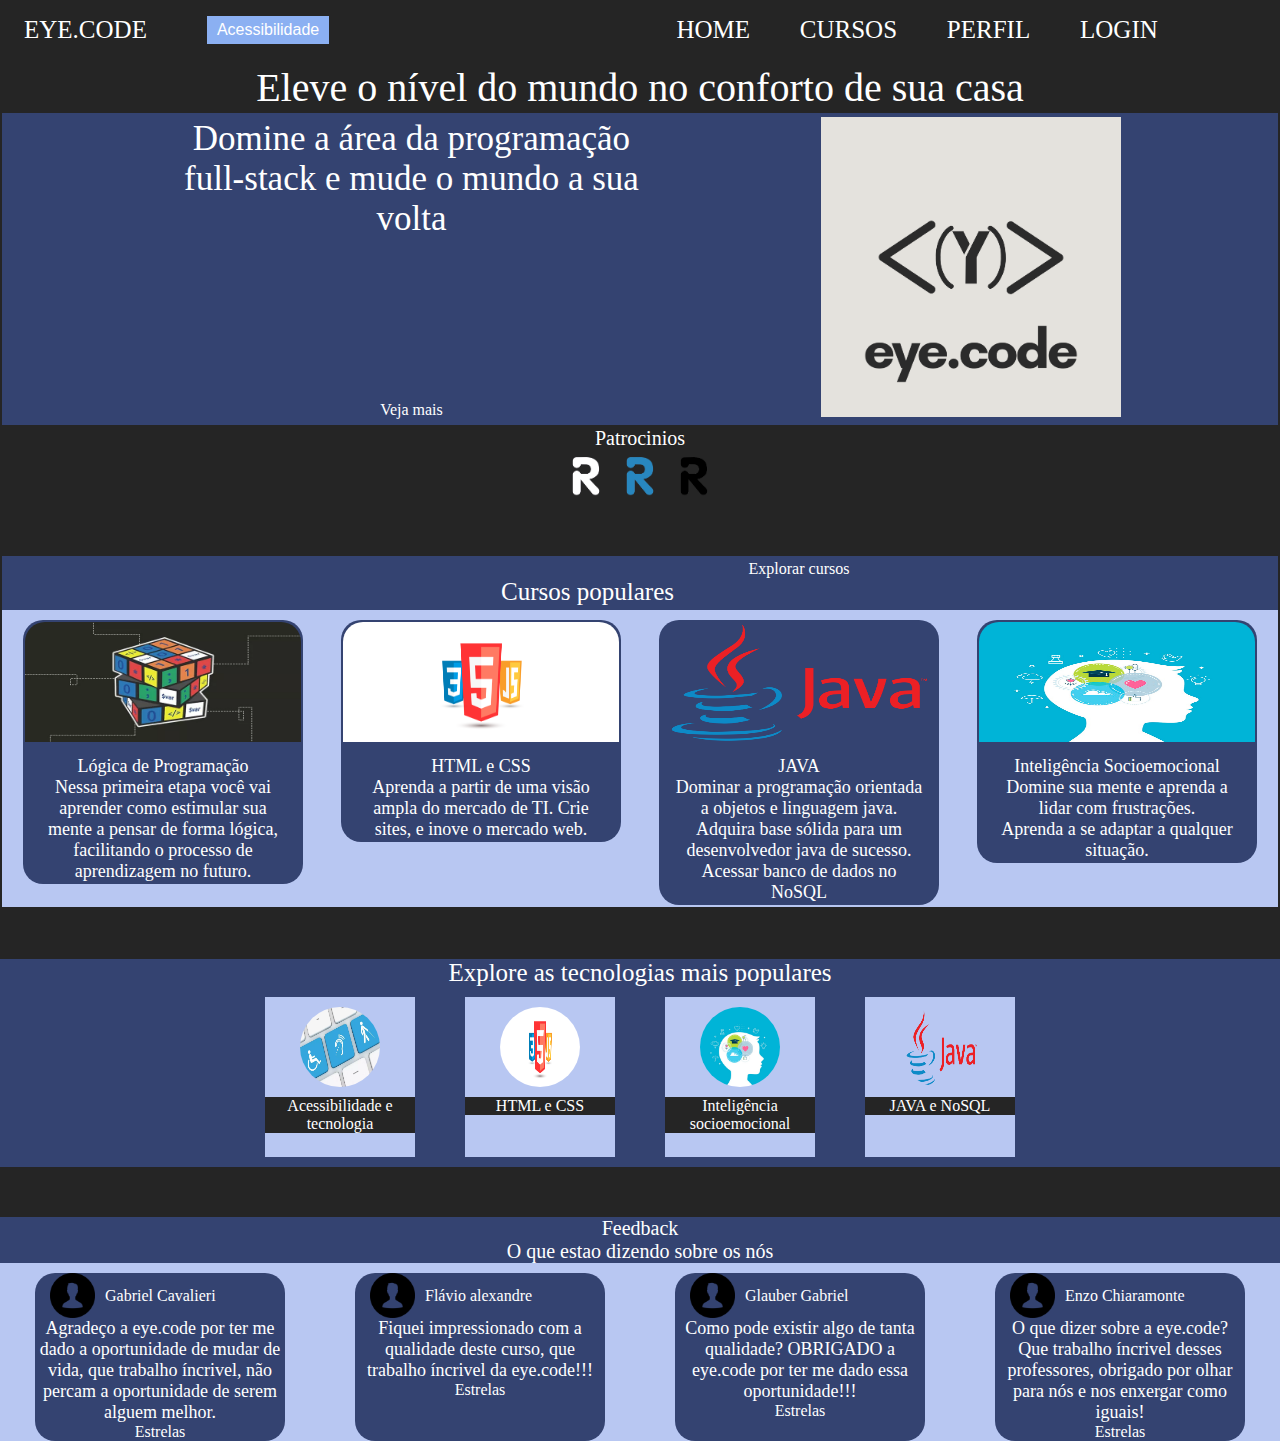
<file: index.html>
<!DOCTYPE html>
<html lang="en">

<head>
    <meta charset="UTF-8">
    <meta name="viewport" content="width=device-width, initial-scale=1.0">
    <title>EYE.CODE</title>
    <link rel="stylesheet" href="css/style.css">
    <link rel="shortcut icon" href="css/logo-com-fundo.ico" type="image/x-icon">
</head>

<body>
    <main class="main " id="conteudo-site">
        <!-- INICIO HEADER NAVBAR -->
        <header class="header">
            <nav class="navbar">
                <a href="#" class="nav-logo">EYE.CODE
                </a>
                <div class="container-acessibilidade ">
                    <button class="botao-acessibilidade">Acessibilidade</button>
                    <ul class="submenu-acessibilidade ">
                        <button class="botao-fechar">Fechar</button>
                        <li><button class="botao-opcao botao-opcao-aumentar">Aumentar Fonte</button></li>
                        <li><button class="botao-opcao botao-opcao-padrao">Fonte Padrão</button></li>
                        <li><button class="botao-opcao botao-opcao-diminuir">Diminuir Fonte</button></li>
                        <li><button class="botao-opcao botao-opcao-claro">Modo Claro</button></li>
                        <li><button class="botao-opcao botao-opcao-escuro">Modo Escuro</button></li>

                    </ul>
                </div>
                <ul class="nav-menu">
                    <li class="nav-itens">
                        <a href="index.html" class="nav-link">HOME</a>
                    </li>
                    <li class="nav-itens">
                        <a href="curso.html" class="nav-link">CURSOS</a>
                    </li>
                    <li class="nav-itens">
                        <a href="perfil.html" class="nav-link">PERFIL</a>
                    </li>
                    <li class="nav-itens">
                        <a href="login.html" class="nav-link">LOGIN</a>
                    </li>

                </ul>
                <div class="hamburguer">
                    <span class="barra"></span>
                    <span class="barra"></span>
                    <span class="barra"></span>
                </div>
            </nav>
        </header>
        <!-- FIM HEADER NAVBAR -->


        <!-- INICIO SECTION COMEÇO -->
        <section class="sectionComeco">
            <div class="divTextoComeco">
                Eleve o nível do mundo
                no conforto de sua casa
            </div>
            <div class="divConteudoComeco ">
                <div class="divChamado">
                    <div class="chamado">
                        Domine a área da programação
                        full-stack e mude o mundo
                        a sua volta
                    </div>

                    <div class="vejaMais ">
                        <a href="curso.html">Veja mais</a>
                    </div>
                </div>
                <div class="imgConteudo">
                    <img src="css/1.png" width="300px" height="300px">
                </div>
            </div>

        </section>
        <div class="divPatrocinio">
            <div>
                <div class="patrocinio">Patrocinios</div>
                <img src="css/recodeLogo.png" width="50px">
                <img src="css/RecodeAzul.png" width="50px">
                <img src="css/RecodePreto.png" width="50px">
            </div>
        </div>
        <!-- FIM SECTION COMEÇO -->

        <!-- INICIO SECTION CURSOS -->
        <section class="sectionCursos">
            <div class="divVejaCursos ">
                <div class="cursosPopulares">
                    <p>Cursos populares</p>
                </div>
                <div class="explorarCursos"><a href="curso.html">
                        <p>Explorar cursos</p>
                    </a></div>
            </div>
            <section class="sectionCard ">
                <a href="detalhecurso.html">
                    <div class="divCartao">
                        <div><img class="divImgCartao" src="css/logica-de-programacao-blog.webp"></div>
                        <div class="divAvaliacao"><img>
                        </div>
                        <div class="divDescCurso">
                            <p>
                                Lógica de Programação<br>
                                Nessa primeira etapa você vai aprender
                                como estimular sua mente a pensar de forma lógica,
                                facilitando o processo de aprendizagem no futuro.


                            </p>
                        </div>
                    </div>
                </a>
                <a href="detalhecurso.html">
                    <div class="divCartao">
                        <div><img class="divImgCartao" src="css/html-css-e-js-definicoes.webp"></div>
                        <div class="divAvaliacao"><img>
                        </div>
                        <div class="divDescCurso">
                            <p> HTML e CSS<br>
                                Aprenda a partir de uma visão ampla do mercado de TI.
                                Crie sites, e inove o mercado web.
                                
                            </p>
                        </div>
                    </div>
                </a>
                <a href="detalhecurso.html">
                    <div class="divCartao">
                        <div><img class="divImgCartao" src="css/Java-logo.png"></div>
                        <div class="divAvaliacao"><img>
                        </div>
                        <div class="divDescCurso">
                            <p> JAVA <br>
                                Dominar a programação orientada a objetos e linguagem java.<br>
                                Adquira base sólida para um desenvolvedor java de sucesso.<br>
                            Acessar banco de dados no NoSQL
                            </p>
                        </div>
                    </div>
                </a>
                <a href="detalhecurso.html">
                    <div class="divCartao">
                        <div><img class="divImgCartao" src="css/competencias.png"></div>
                        <div class="divAvaliacao"><img>
                        </div>
                        <div class="divDescCurso">
                            <p> Inteligência Socioemocional<br>
                               Domine sua mente e aprenda a lidar com frustrações.<br>
                               Aprenda a se adaptar a qualquer situação.
                            </p>
                        </div>
                    </div>
                </a>
            </section>
        </section>
        <!-- FIM SECTION CURSO -->

        <!-- INICIO CATEGORIAS -->
        <div class="exploreCategorias ">Explore as tecnologias mais populares</div>
        <div class="divTecnologias ">
            <div class="carrosel">
                <div class="itemCarrosel ">
                    <div class="tecnologia">
                        <img class="imgTecno" src="css/Acessibilidade-digital-e-a-tecnologia-na-inclusao-de-pessoas-com-deficiencia.webp">
                    </div>
                    <div class="textoTecno ">
                       Acessibilidade e tecnologia
                    </div>
                </div>
                <div class="itemCarrosel ">
                    <div class="tecnologia">
                        <img class="imgTecno" src="css/html-css-e-js-definicoes.webp">
                    </div>
                    <div class="textoTecno ">
                        HTML e CSS
                    </div>
                </div>
                <div class="itemCarrosel ">
                    <div class="tecnologia">
                        <img class="imgTecno" src="css/competencias.png">
                    </div>
                    <div class="textoTecno ">
                        Inteligência socioemocional
                    </div>
                </div>
                <div class="itemCarrosel ">
                    <div class="tecnologia">
                        <img class="imgTecno" src="css/Java-logo.png">
                    </div>
                    <div class="textoTecno ">
                        JAVA e NoSQL
                    </div>
                </div>
            </div>
        </div>
        <!-- FIM CATEGORIAS -->

        <!-- INICIO FEEDBACK -->
        <div class="feedback ">
            Feedback <br>
            O que estao dizendo sobre os nós
        </div>

        <section class="sectionDepoimento ">
            <div class="divDepoimento ">
                <div class="divFotoNome"><img src="css/foto.png" width="45px" height="45px">
                    <p>Gabriel Cavalieri</p>
                </div>
                <div class="divDepTexto">Agradeço a eye.code por ter me dado a oportunidade de mudar de vida, 
                    que trabalho íncrivel, 
                    não percam a oportunidade de serem alguem melhor.
                </div>
                <div class="divClass">Estrelas</div>
            </div>
            <div class="divDepoimento ">
                <div class="divFotoNome"><img src="css/foto.png" width="45px" height="45px"> Flávio alexandre</div>
                <div class="divDepTexto">Fiquei impressionado com a qualidade deste curso, 
                    que trabalho íncrivel da eye.code!!!
                </div>
                <div class="divClass">Estrelas</div>
            </div>
            <div class="divDepoimento ">
                <div class="divFotoNome"><img src="css/foto.png" width="45px" height="45px"> Glauber Gabriel</div>
                <div class="divDepTexto">Como pode existir algo de tanta qualidade? 
                    OBRIGADO  a eye.code por ter me dado essa oportunidade!!!
                </div>
                <div class="divClass">Estrelas</div>
            </div>
            <div class="divDepoimento ">
                <div class="divFotoNome"><img src="css/foto.png" width="45px" height="45px"> Enzo Chiaramonte</div>
                <div class="divDepTexto">O que dizer sobre a eye.code? Que trabalho íncrivel desses professores, 
                    obrigado por olhar para nós e nos enxergar como iguais!
                </div>
                <div class="divClass">Estrelas</div>
            </div>
        </section>
        <!-- FIM FEEDBACK -->

        <!-- INICIO FOOTER -->
        <footer class="footer">

        </footer>
        <!-- FIM FOOTER -->
    </main>
    <script src="scriptIndex.js">
    </script>
    
    <script src="scriptMenu.js">
    </script>
</body>

</html>
</file>
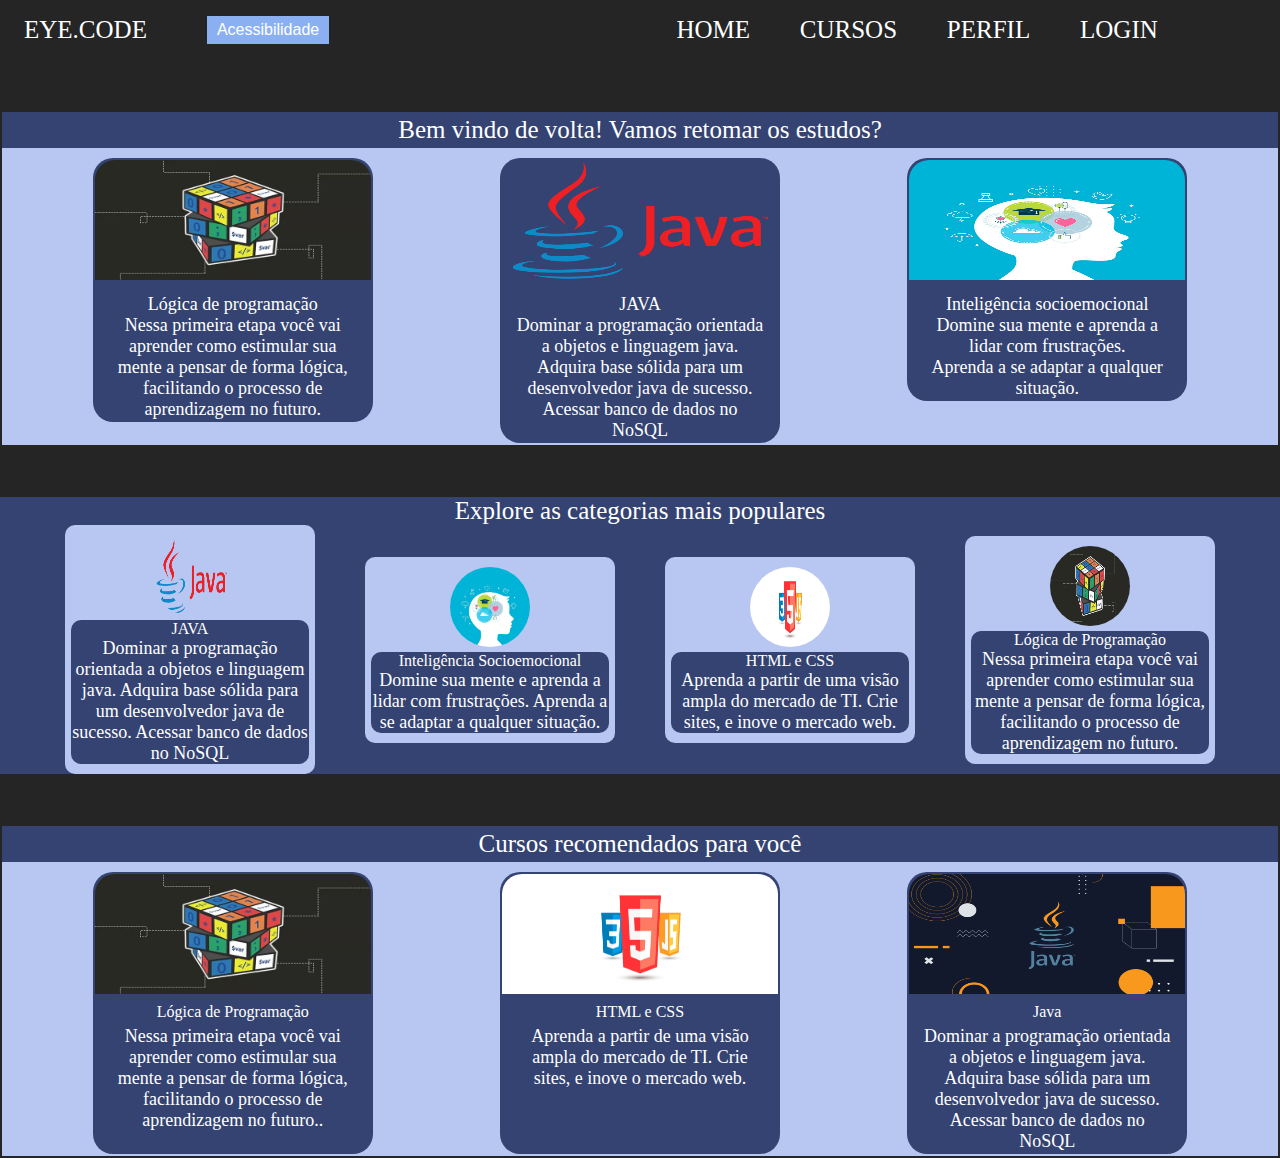
<file: curso.html>
<!DOCTYPE html>
<html lang="en">

<head>
    <meta charset="UTF-8">
    <meta http-equiv="X-UA-Compatible" content="IE=edge">
    <meta name="viewport" content="width=device-width, initial-scale=1.0">
    <link rel="stylesheet" href="css/curso.css">
    <title>EYE.CODE</title>
</head>

<body>
    <main class="main " id="conteudo-site">
        <!-- INICIO HEADER NAVBAR -->
        <header class="header">
            <nav class="navbar">
                <a href="#" class="nav-logo">EYE.CODE
                </a>
                <div class="container-acessibilidade ">
                    <button class="botao-acessibilidade">Acessibilidade</button>
                    <ul class="submenu-acessibilidade ">
                        <button class="botao-fechar">Fechar</button>
                        <li><button class="botao-opcao botao-opcao-aumentar">Aumentar Fonte</button></li>
                        <li><button class="botao-opcao botao-opcao-padrao">Fonte Padrão</button></li>
                        <li><button class="botao-opcao botao-opcao-diminuir">Diminuir Fonte</button></li>
                        <li><button class="botao-opcao botao-opcao-claro">Modo Claro</button></li>
                        <li><button class="botao-opcao botao-opcao-escuro">Modo Escuro</button></li>
                    </ul>
                </div>
                <ul class="nav-menu">
                    <li class="nav-itens">
                        <a href="index.html" class="nav-link">HOME</a>
                    </li>
                    <li class="nav-itens">
                        <a href="curso.html" class="nav-link">CURSOS</a>
                    </li>
                    <li class="nav-itens">
                        <a href="perfil.html" class="nav-link">PERFIL</a>
                    </li>
                    <li class="nav-itens">
                        <a href="login.html" class="nav-link">LOGIN</a>
                    </li>

                </ul>
                <div class="hamburguer">
                    <span class="barra"></span>
                    <span class="barra"></span>
                    <span class="barra"></span>
                </div>
            </nav>
        </header>
        <!-- FIM HEADER NAVBAR -->

        <!-- INICIO SECTION CURSOS -->
        <section class="sectionCursos">
            <div class="divVejaCursos">
                <div class="textoCurso">
                    <p>Bem vindo de volta! Vamos retomar os estudos?</p>
                </div>

            </div>
            <section class="sectionCard">
                <a href="detalhecurso.html">
                    <div class="divCartao">
                        <div><img class="divImgCartao" src="css/logica-de-programacao-blog.webp"></div>
                        <div class="divAvaliacao"><img>
                        </div>
                        <div class="divDescCurso">
                            <p>Lógica de programação<br>
                                Nessa primeira etapa você vai aprender
                                como estimular sua mente a pensar de forma lógica,
                                facilitando o processo de aprendizagem no futuro.
                            </p>
                        </div>
                    </div>
                </a>
                <a href="detalhecurso.html">
                    <div class="divCartao">
                        <div><img class="divImgCartao" src="css/Java-logo.png"></div>
                        <div class="divAvaliacao"><img>
                        </div>
                        <div class="divDescCurso">
                            <p>JAVA <br>
                                Dominar a programação orientada a objetos e linguagem java.<br>
                                Adquira base sólida para um desenvolvedor java de sucesso.<br>
                                Acessar banco de dados no NoSQL</p>
                        </div>
                    </div>

                </a>
                <a href="detalhecurso.html">
                    <div class="divCartao">
                        <div><img class="divImgCartao" src="css/competencias.png"></div>
                        <div class="divAvaliacao"><img>
                        </div>
                        <div class="divDescCurso">
                            <p>Inteligência socioemocional<br>
                                Domine sua mente e aprenda a lidar com frustrações.<br>
                                Aprenda a se adaptar a qualquer situação.</p>
                        </div>
                    </div>
                </a>
            </section>
        </section>
        <!-- FIM SECTION CURSO -->

        <!-- INICIO CATEGORIAS -->
        <div class="exploreCategorias">Explore as categorias mais populares</div>
        <div class="divTecnologias">
            <div class="carrosel">
                <div class="itemCarrosel">
                    <div class="tecnologia">
                        <img class="imgTecno" src="css/Java-logo.png">
                    </div>
                    <div class="textoTecno">
                        JAVA
                    </div>
                    <div class="descTecno">
                        Dominar a programação orientada a objetos e linguagem java.
                        Adquira base sólida para um desenvolvedor java de sucesso.
                        Acessar banco de dados no NoSQL
                    </div>
                </div>
                <div class="itemCarrosel">
                    <div class="tecnologia">
                        <img class="imgTecno" src="css/competencias.png">
                    </div>
                    <div class="textoTecno">
                        Inteligência Socioemocional
                    </div>
                    <div class="descTecno">
                        Domine sua mente e aprenda a lidar com frustrações.
                        Aprenda a se adaptar a qualquer situação.
                    </div>
                </div>
                <div class="itemCarrosel">
                    <div class="tecnologia">
                        <img class="imgTecno" src="css/html-css-e-js-definicoes.webp">
                    </div>
                    <div class="textoTecno">
                        HTML e CSS
                    </div>
                    <div class="descTecno">
                        Aprenda a partir de uma visão ampla do mercado de TI.
                        Crie sites, e inove o mercado web.
                    </div>
                </div>
                <div class="itemCarrosel">
                    <div class="tecnologia">
                        <img class="imgTecno" src="css/logica-de-programacao-blog.webp">
                    </div>
                    <div class="textoTecno">
                        Lógica de Programação
                    </div>
                    <div class="descTecno">
                        Nessa primeira etapa você vai aprender
                        como estimular sua mente a pensar de forma lógica,
                        facilitando o processo de aprendizagem no futuro.
                    </div>
                </div>
            </div>
        </div>
        <!-- FIM CATEGORIAS -->

        <!-- INICIO SECTION CURSOS -->
        <section class="sectionCursos">
            <div class="divVejaCursos">
                <div class="textoCurso">
                    <p>Cursos recomendados para você</p>
                </div>

            </div>
            <section class="sectionCard">
                <div class="divCartao">
                    <div><img class="divImgCartao" src="css/logica-de-programacao-blog.webp"></div>
                    <div class="divAvaliacao"><p>Lógica de Programação</p>
                    </div>
                    <div class="divDescCurso">
                        <p>Nessa primeira etapa você vai aprender
                            como estimular sua mente a pensar de forma lógica,
                            facilitando o processo de aprendizagem no futuro..</p>
                    </div>
                </div>
                <div class="divCartao">
                    <div><img class="divImgCartao" src="css/html-css-e-js-definicoes.webp"></div>
                    <div class="divAvaliacao"><p>HTML e CSS</p>
                    </div>
                    <div class="divDescCurso">
                        <p>Aprenda a partir de uma visão ampla do mercado de TI.
                            Crie sites, e inove o mercado web.</p>
                    </div>
                </div>
                <div class="divCartao">
                    <div><img class="divImgCartao" src="css/JavaImgFundo.png"></div>
                    <div class="divAvaliacao"><p>Java</p>
                    </div>
                    <div class="divDescCurso">
                        <p>Dominar a programação orientada a objetos e linguagem java.<br>
                            Adquira base sólida para um desenvolvedor java de sucesso.<br>
                        Acessar banco de dados no NoSQL</p>
                    </div>
                </div>


            </section>
        </section>
        <!-- FIM SECTION CURSO -->
    </main>
    <script src="scriptCursos.js">
    </script>
    <script src="scriptMenu.js">
    </script>
</body>

</html>
</file>
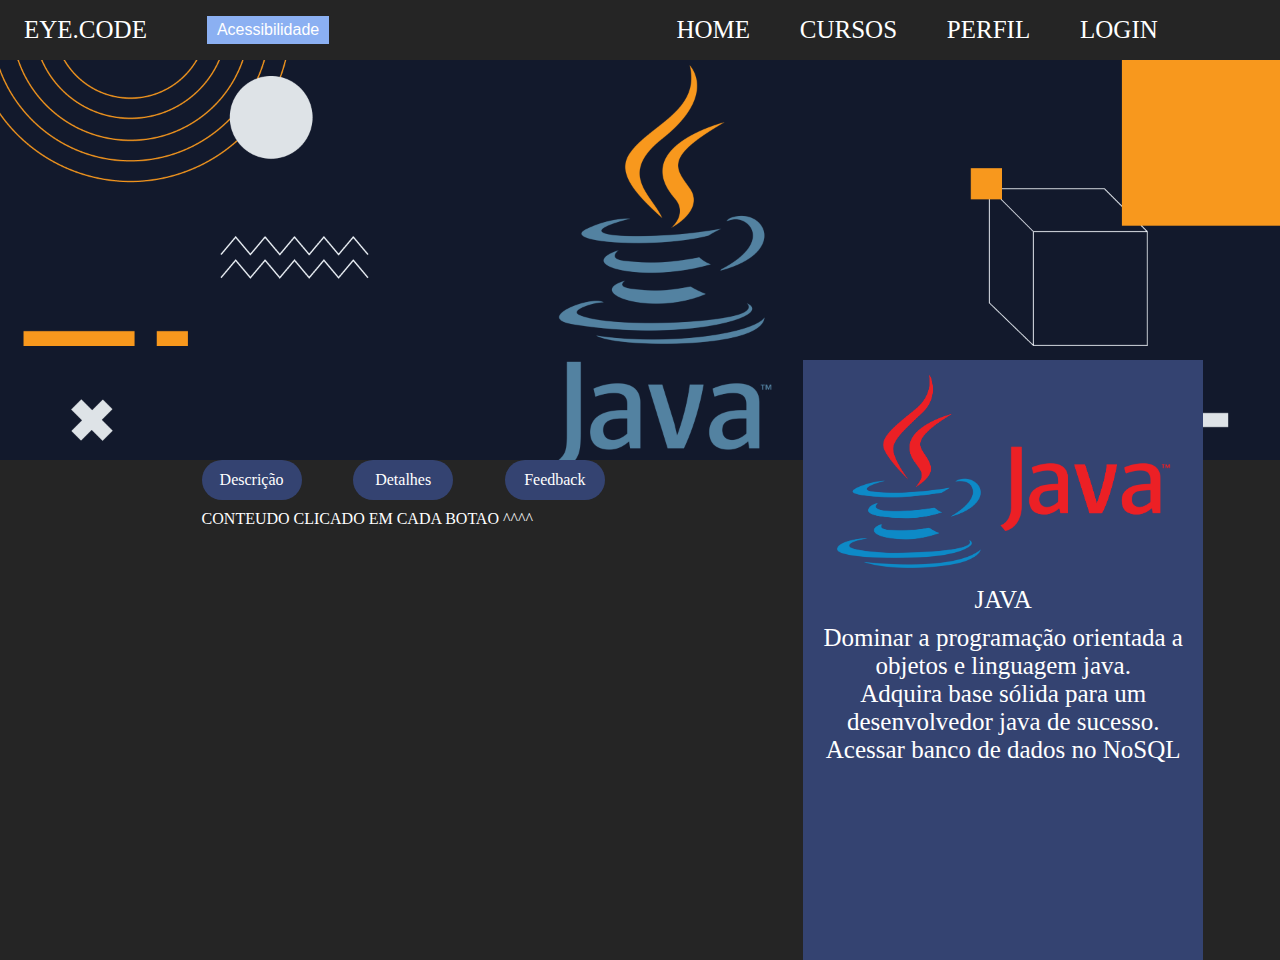
<file: detalhecurso.html>
<!DOCTYPE html>
<html lang="en">
<head>
    <meta charset="UTF-8">
    <meta http-equiv="X-UA-Compatible" content="IE=edge">
    <meta name="viewport" content="width=device-width, initial-scale=1.0">
    <link rel="stylesheet" href="css/detalhecurso.css">
    <title>EYE.CODE</title>
</head>
<body>
    <main class="main " id="conteudo-site">
<!-- INICIO HEADER NAVBAR -->
<header class="header">
    <nav class="navbar">
        <a href="#" class="nav-logo">EYE.CODE
        </a>
        <div class="container-acessibilidade ">
            <button class="botao-acessibilidade">Acessibilidade</button>
            <ul class="submenu-acessibilidade ">
                <button class="botao-fechar">Fechar</button>
                <li><button class="botao-opcao botao-opcao-aumentar">Aumentar Fonte</button></li>
                <li><button class="botao-opcao botao-opcao-padrao">Fonte Padrão</button></li>
                <li><button class="botao-opcao botao-opcao-diminuir">Diminuir Fonte</button></li>
                <li><button class="botao-opcao botao-opcao-claro">Modo Claro</button></li>
                <li><button class="botao-opcao botao-opcao-escuro">Modo Escuro</button></li>
            </ul>
        </div>
        <ul class="nav-menu">
            <li class="nav-itens">
                <a href="index.html" class="nav-link">HOME</a>
            </li>
            <li class="nav-itens">
                <a href="curso.html" class="nav-link">CURSOS</a>
            </li>
            <li class="nav-itens">
                <a href="perfil.html" class="nav-link">PERFIL</a>
            </li>
            <li class="nav-itens">
                <a href="login.html" class="nav-link">LOGIN</a>
            </li>
                                
        </ul>
        <div class="hamburguer">
            <span class="barra"></span>
            <span class="barra"></span>
            <span class="barra"></span>
        </div>
    </nav>
</header>
<!-- FIM HEADER NAVBAR -->

<div class="imgFundo"></div>
<aside class="asideImg">
    <div class="divImgAside">
        <img src="css/Java-logo.png" width="90%" height="200px">
    </div>
    <div class="divAvAside">
        JAVA
    </div>
    <div class="divDescAside">
        <p>Dominar a programação orientada a objetos e linguagem java.<br>
            Adquira base sólida para um desenvolvedor java de sucesso.<br>
            Acessar banco de dados no NoSQL</p>
    </div>
</aside>
<section class="sectionConteudo">
    <section class="sectionBotao">
    <a href="#"><div class="botao"><p>Descrição</p></div></a>
    <a href="#"><div class="botao"><p>Detalhes</p></div></a>
    <a href="#"><div class="botao"><p>Feedback</p></div></a>
</section>
<section class="sectionContBotao">
    <div>
        CONTEUDO CLICADO EM CADA BOTAO ^^^^
    </div>

</section>
</section>

    </main>

    <script src="scriptDetalhesCurso.js">
    </script>
    <script src="scriptMenu.js">
    </script>
</body>
</html>
</file>
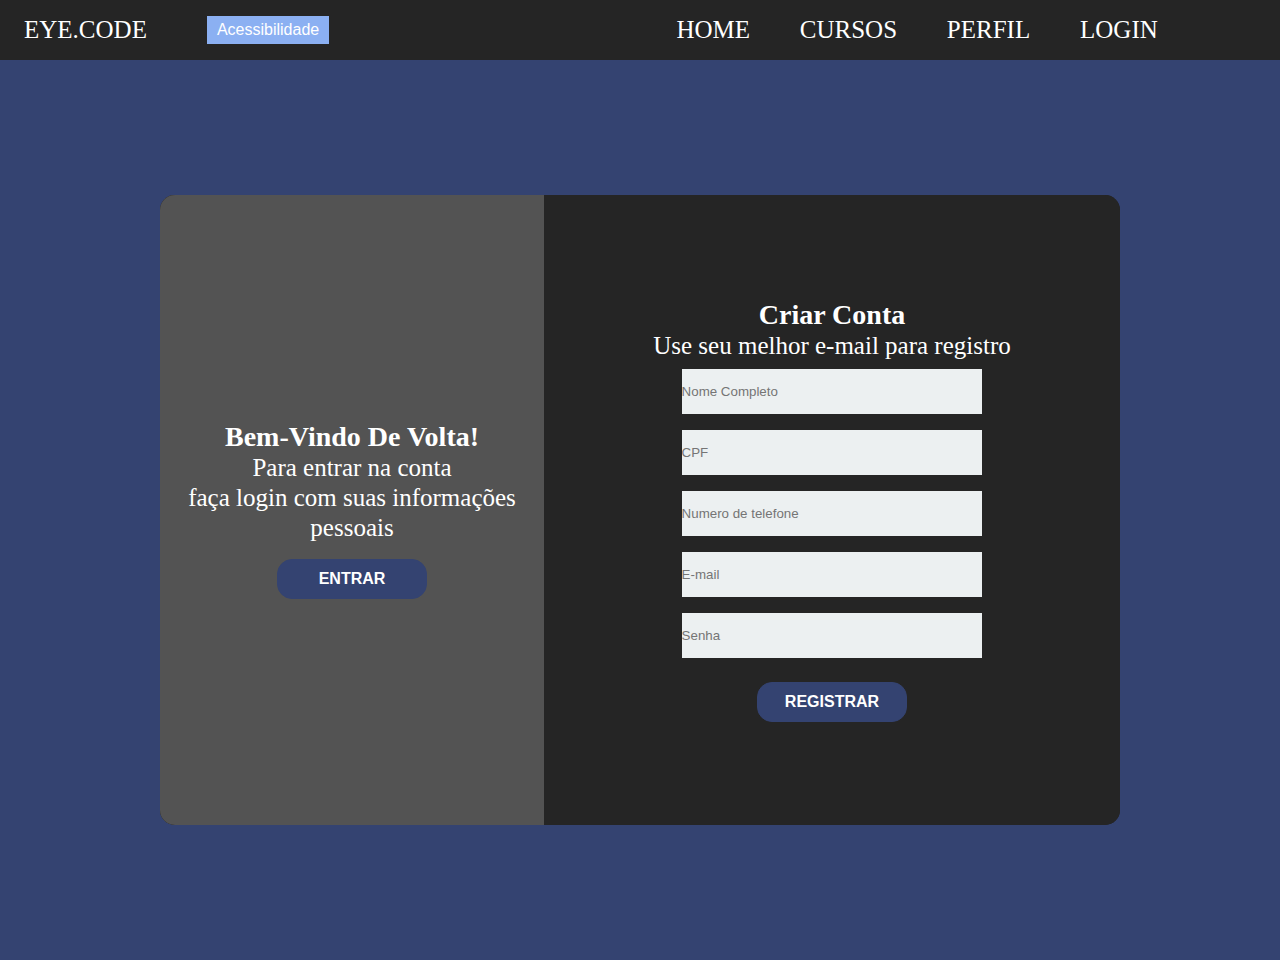
<file: login.html>
<!DOCTYPE html>
<html lang="en">
<head>
    <meta charset="UTF-8">
    <meta http-equiv="X-UA-Compatible" content="IE=edge">
    <meta name="viewport" content="width=device-width, initial-scale=1.0">
    <link rel="stylesheet" href="css/login.css">
    <title>EYE.CODE</title>
</head>
<body>
    <!-- INICIO HEADER NAVBAR -->
    <main class="main " id="conteudo-site">

    
    <header class="header">
        <nav class="navbar">
            <a href="#" class="nav-logo">EYE.CODE
            </a>
            <div class="container-acessibilidade ">
                <button class="botao-acessibilidade">Acessibilidade</button>
                <ul class="submenu-acessibilidade ">
                    <button class="botao-fechar">Fechar</button>
                    <li><button class="botao-opcao botao-opcao-aumentar">Aumentar Fonte</button></li>
                    <li><button class="botao-opcao botao-opcao-diminuir">Diminuir Fonte</button></li>
                    <li><button class="botao-opcao botao-opcao-claro">Modo Claro</button></li>
                    <li><button class="botao-opcao botao-opcao-escuro">Modo Escuro</button></li>
                </ul>
            </div>
            <ul class="nav-menu">
                <li class="nav-itens">
                    <a href="index.html" class="nav-link">HOME</a>
                </li>
                <li class="nav-itens">
                    <a href="curso.html" class="nav-link">CURSOS</a>
                </li>
                <li class="nav-itens">
                    <a href="perfil.html" class="nav-link">PERFIL</a>
                </li>
                <li class="nav-itens">
                    <a href="login.html" class="nav-link">LOGIN</a>
                </li>
                                    
            </ul>
            <div class="hamburguer">
                <span class="barra"></span>
                <span class="barra"></span>
                <span class="barra"></span>
            </div>
        </nav>
    </header>
    <!-- FIM HEADER NAVBAR -->
    <div class="container">
        <div class="content primeiro-conteudo">
            <div class="primeira-coluna">
                <h2 class="titulo titulo-primario">Bem-vindo de volta!</h2>
                <p class="descricao descricao-primaria">Para entrar na conta</p>
                <p class="descricao descricao-primaria">faça login com suas informações pessoais</p>
                <button id="entrar" class="btn btn-primario">entrar</button>
            </div>
            <div class="segunda-coluna">
                <h2 class="titulo titulo-segundo">criar conta</h2>
                
                <p class="descricao descricao-segunda">Use seu melhor e-mail para registro</p>
                <form class="form">
                    <label class="label-input" for="">
                        <i class="far fa-user icon-modify"></i>
                        <input type="text" placeholder="Nome Completo">
                    </label>
                    <label class="label-input" for="">
                        <i class="far fa-user icon-modify"></i>
                        <input type="text" placeholder="CPF">
                    </label>
                    <label class="label-input" for="">
                        <i class="far fa-user icon-modify"></i>
                        <input type="text" placeholder="Numero de telefone">
                    </label>
                    <label class="label-input" for="">
                        <i class="far fa-envelope icon-modify"></i>
                        <input type="email" placeholder="E-mail">
                    </label>
                    <label class="label-input" for="">
                        <i class="fas fa-lock icon-modify"></i>
                        <input type="password" placeholder="Senha">
                    </label>
                    <button class="btn btn-segundo">registrar</button>
                </form>
            </div>
        </div>
        <div class="content segundo-conteudo">
            <div class="primeira-coluna">
                <h2 class="titulo titulo-primario">Olá</h2>
                <p class="descricao descricao-primaria">Caso não possua cadastro</p>
                <p class="descricao descricao-primaria">insira seus dados e registre-se</p>
                <button id="registrar" class="btn btn-primario">registrar</button>
            </div>
            <div class="segunda-coluna">
                <h2 class="titulo titulo-segundo">entrar no desenvolvedor</h2>
                <p class="descricao descricao-segunda">ou use sua conta de e-mail:</p>
                <form class="form">
                    <label class="label-input" for="">
                        <i class="far fa-envelope icon-modify"></i>
                        <input type="email" placeholder="E-mail">
                    </label>
                    <label class="label-input" for="">
                        <i class="fas fa-lock icon-modify"></i>
                        <input type="password" placeholder="Senha">
                    </label>
                    <a class="senha" href="#">esqueceu sua senha?</a>
                    <button class="btn btn-segundo">entrar</button>
                </form>
            </div>
        </div>
    </div>
</main>
  </html>
    <script  src="scriptLogin.js"></script>
    <script src="scriptMenu.js">
    </script>
    
</body>
</html>
</file>
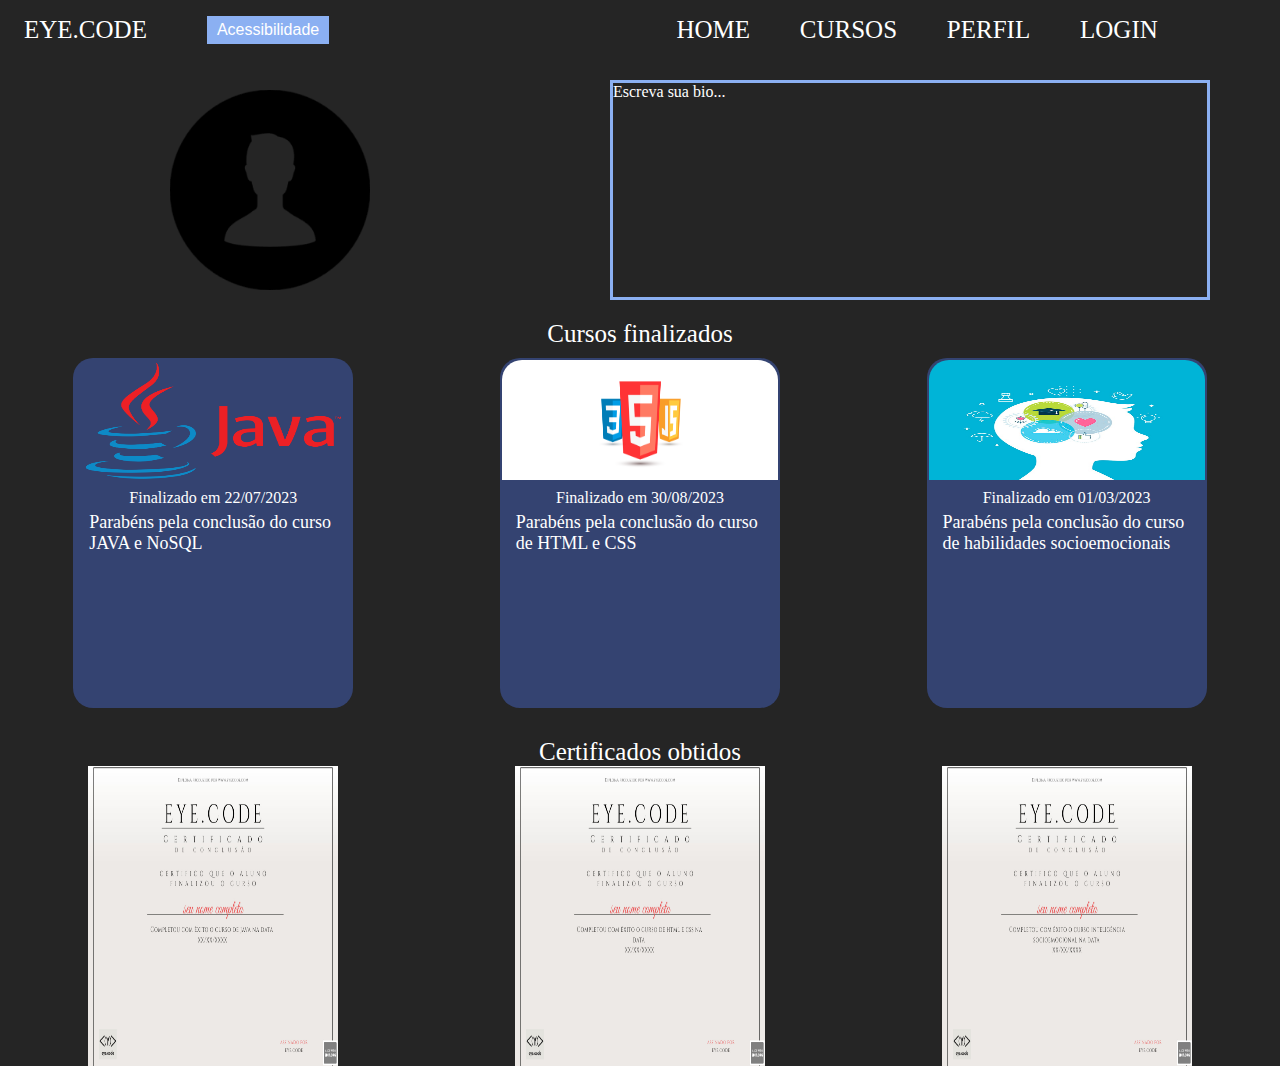
<file: perfil.html>
<!DOCTYPE html>
<html lang="en">
<head>
    <meta charset="UTF-8">
    <meta http-equiv="X-UA-Compatible" content="IE=edge">
    <meta name="viewport" content="width=device-width, initial-scale=1.0">
    <link rel="stylesheet" href="css/perfil.css">
    <title>EYE.CODE</title>
</head>
<body>
    <main class="main " id="conteudo-site">
<!-- INICIO HEADER NAVBAR -->
<header class="header">
    <nav class="navbar">
        <a href="#" class="nav-logo">EYE.CODE
        </a>
        <div class="container-acessibilidade ">
            <button class="botao-acessibilidade">Acessibilidade</button>
            <ul class="submenu-acessibilidade ">
                <button class="botao-fechar">Fechar</button>
                <li><button class="botao-opcao botao-opcao-aumentar">Aumentar Fonte</button></li>
                <li><button class="botao-opcao botao-opcao-padrao">Fonte Padrão</button></li>
                <li><button class="botao-opcao botao-opcao-diminuir">Diminuir Fonte</button></li>
                <li><button class="botao-opcao botao-opcao-claro">Modo Claro</button></li>
                <li><button class="botao-opcao botao-opcao-escuro">Modo Escuro</button></li>
            </ul>
        </div>
        <ul class="nav-menu">
            <li class="nav-itens">
                <a href="index.html" class="nav-link">HOME</a>
            </li>
            <li class="nav-itens">
                <a href="curso.html" class="nav-link">CURSOS</a>
            </li>
            <li class="nav-itens">
                <a href="perfil.html" class="nav-link">PERFIL</a>
            </li>
            <li class="nav-itens">
                <a href="login.html" class="nav-link">LOGIN</a>
            </li>
                                
        </ul>
        <div class="hamburguer">
            <span class="barra"></span>
            <span class="barra"></span>
            <span class="barra"></span>
        </div>
    </nav>
</header>
<!-- FIM HEADER NAVBAR -->

<!-- INICIO SECTION PERFIL -->
<section class="sectionPerfil">
    <section class="sectionImgSobre">
        <div class="imgPerfil"><img src="css/foto.png"></div>
        <div class="sobrePerfil"><p>Escreva sua bio...</p></div>
    </section>

    <section class="sectionBotaoPerfil">
        <a href="#"><div class="divBotao">AAA</div></a>
        <a href="#"><div class="divBotao">BBB</div></a>
        <a href="#"><div class="divBotao">CCC</div></a>
    </section>

    <section class="sectionCursosFinalizados">
        <div class="cursosFinaliazdos"><p>Cursos finalizados</p></div>
        <div class="cursos">
            <div class="divCartao">
                <div><img class="divImgCartao" src="css/Java-logo.png"></div>
                <div class="divAvaliacao"><p>Finalizado em 22/07/2023</p>
                </div>
                <div class="divDescCurso">
                    <p>Parabéns pela conclusão do curso JAVA e NoSQL</p>
                </div>
            </div>
            <div class="divCartao">
                <div><img class="divImgCartao" src="css/html-css-e-js-definicoes.webp"></div>
                <div class="divAvaliacao"><p>Finalizado em 30/08/2023</p>
                </div>
                <div class="divDescCurso">
                    <p>Parabéns pela conclusão do curso de HTML e CSS</p>
                </div>
            </div>
            <div class="divCartao">
                <div><img class="divImgCartao" src="css/competencias.png"></div>
                <div class="divAvaliacao"><p>Finalizado em 01/03/2023</p>
                </div>
                <div class="divDescCurso">
                    <p>Parabéns pela conclusão do curso de habilidades socioemocionais</p>
                </div>
            </div>
        </div>
    </section>

    <section class="sectionCertificados">
        <div class="certificadosTexto"><p>Certificados obtidos</p></div>
        <div class="certificado"><img src="css/CertificadoJava.jpg">
            <img src="css/CertificadoHtmlCSS.jpg">
            <img src="css/CertificadoIntEmo.jpg">
        </div>
        
    </section>
    
</section>
<!-- FIM SECTION PERFIL -->
    </main>

    <script src="scriptPerfil.js">
    </script>
    <script src="scriptMenu.js">
    </script>
</body>
</html>
</file>
<file: css/style.css>
*{
    margin: 0;
    padding: 0;
    box-sizing: border-box;
}

body{
    background-color: #252525;
    color: white;
}

li,a{
    list-style: none;
    text-decoration: none;
    color: white;
}

.navbar{
    display: flex;
   justify-content: space-between;
   align-items: center;
   padding: 16px 24px;

}
.hamburguer{
     display: none;
}
.barra{
    display: block;
    width: 25px;
    height: 3px;
    background-color: black;
    margin:5px auto;
    transition: all 0.3s ease-in-out;
}
.nav-menu{
    display: flex;
    justify-content: space-between;
    align-items: center;
    margin: auto;
}
.nav-itens{
    margin-left:15%;
}

.nav-link,.nav-logo{
 color: rgb(255, 255, 255);
 font-size: 25px;
}
.nav-link:hover,.nav-logo:hover{
    color: #8BB0F2; 
}

.container-acessibilidade {
    position: relative;
    display: inline-block;
    width: auto;
    margin-left: 60px;
}

.botao-acessibilidade {
    background-color: #8BB0F2;
    border: none;
    padding: 5px 10px;
    color: white;
    font-size: 16px;
    cursor: pointer;
}

.submenu-acessibilidade {
    display: none;
    position: fixed;
    top: 0;
    left: 0;
    width: 25%;
    height: 100%;
    background-color: rgba(0, 0, 0, 0.8);
    text-align: center;
    list-style: none;
    margin: 0;
    padding-top: calc(50% - 50px); /* Centralizar verticalmente */
    transition: 0.3s;
    z-index: 999;
}

.container-acessibilidade .submenu-acessibilidade.show {
    display: block;
    padding-top: 30vh; 
}

.botao-opcao {
    background-color: #8BB0F2;
    border: none;
    padding: 10px 20px;
    color: white;
    font-size: 14px;
    cursor: pointer;
    margin: 10px;
}

.botao-fechar {
    position: absolute;
    top: 10px;
    right: 10px;
    background-color: #8BB0F2;
    border: none;
    padding: 5px 10px;
    color: white;
    font-size: 14px;
    cursor: pointer;
}
.submenu-acessibilidade {
    background-color: #252525; 
}
#conteudo-site {
    font-size: 16px; 
}
@media (max-width: 700px){

.nav-menu{
    position: fixed;
    left: -100%;
    top: 0px; 
    flex-direction: column;
    background-color: #252525;
    width: 100%;
    text-align: center;
    transition: 0.3s;
}

.nav-menu.active{
    left: 0;
}
.nav-itens{
    margin: 50px 0;
}
.hamburguer{
    display: block;
    cursor: pointer;
}
.hamburguer.active .barra:nth-child(2){
    opacity: 0;
}
.hamburguer.active .barra:nth-child(1){
    transform: translateY(8px) rotate(45deg);
}
.hamburguer.active .barra:nth-child(3){
    transform: translateY(-8px) rotate(-45deg);
}
}

.sectionComeco{
    
    padding: 2px;
    text-align: center;
}
.divTextoComeco{
    
    padding: 2px;
    font-size: 40px;
}
.divConteudoComeco{
    
    padding: 2px;
    display: flex;
    justify-content: space-evenly;
    background-color: #344371;
}
.divChamado{
    
    padding: 2px;
    display: flex;
    flex-direction: column;
    justify-content: space-between;
    width: 40%;
}
.chamado{
    
    padding: 2px;
    font-size: 35px;
    
}
.vejaMais{
    
    padding: 2px;
}
.imgConteudo{
    
    padding: 2px;
}
.divPatrocinio{
    text-align: center;
   
    
}
.patrocinio{
    font-size: 20px;
}

.sectionCursos{
    padding: 2px;
    text-align: center;
    
}
.divVejaCursos{
   
    padding: 2px;
    display: flex;
    justify-content: center;
    margin-top: 50px;
    background-color: #344371;
}
.cursosPopulares{
    padding: 2px;
    display: flex;
    align-items: flex-end;
    width: 25%;
    justify-content: center;
    font-size: 25px;
}
.explorarCursos{
    
    padding: 2px;
    height: 50px;
}
.sectionCard{
    
    padding: 2px;
    display: flex;
    flex-wrap: wrap;
    justify-content: space-around;
    background-color: #B8C7F2;
    padding-top: 10px;
    
}
.divCartao{
    
    padding: 2px;
    background-color:#344371;
    width: 280px;
    border-radius: 20px;
    
}
.divImgCartao{
    width: 100%;
    height: 120px;
    border-top-left-radius: 20px;
    border-top-right-radius: 20px;
}
.divAvaliacao{
    display: flex;
    justify-content: space-around;
    margin-top: 5px;
}
.divDescCurso{
    font-size: 18px;
    width: 90%;
    margin: auto;
    margin-top: 5px;
}
.exploreCategorias{
    text-align: center;
    font-size: 25px;
    margin-top: 50px;
    background-color: #344371;
}
.divTecnologias{
    padding-top: 10px;
    padding-bottom: 10px;
    background-color: #344371;
}
.carrosel{
    
    display: flex;
    justify-content: center;
    gap: 50px;
    align-items: center;
    flex-wrap: wrap;
}
.itemCarrosel{
   
    width:150px;
    height: 160px;
    background-color: #B8C7F2;


}
.tecnologia{
    
    width: 80px;
    height: 80px;
    border-radius: 100%;
    margin: auto;
    margin-top: 10px;
    
}
.imgTecno{
    width: 100%;
    height: 100%;
    border-radius: 100%;
    margin: auto;
}
.textoTecno{
    margin-top: 10px;
    
    text-align: center;
    background-color: #252525;


}
.feedback{
    text-align: center;
    font-size: 20px;
    margin-top: 50px;
    background-color: #344371;
    

}
.sectionDepoimento{
    display: flex;
    justify-content: space-around;
    flex-wrap: wrap;
    background-color: #B8C7F2;
    padding-top: 10px;
}
.divDepoimento{
    
    width: 250px;
    background-color: #344371;
    border-radius: 20px;

   
}
.divFotoNome{
    
    padding-left: 15px;
    display: flex;
    align-items: center;
    gap: 10px;
    
}
.divDepTexto{
    
    text-align: center;
    font-size: 18px;
}
.divClass{
   
    text-align: center;
}
.modoClaroAzulEscuro{
    background-color: #344371;
    color: #252525; 
}
.modoClaroAzul{
    background-color: #B8C7F2;
    color: #252525;  
}
.modoClaro{
    background-color: white;
    color: #252525;   
}
.modoClaroA{
    color: #252525; 
}
</file>
<file: css/curso.css>
*{
    margin: 0;
    padding: 0;
    box-sizing: border-box;
}

body{
    background-color: #252525;
    color: white;
}

li,a{
    list-style: none;
    text-decoration: none;
    color: white;
}

.navbar{
    display: flex;
   justify-content: space-between;
   align-items: center;
   padding: 16px 24px;

}
.hamburguer{
     display: none;
}
.barra{
    display: block;
    width: 25px;
    height: 3px;
    background-color: black;
    margin:5px auto;
    transition: all 0.3s ease-in-out;
}
.nav-menu{
    display: flex;
    justify-content: space-between;
    align-items: center;
    margin: auto;
}
.nav-itens{
    margin-left:15%;
}

.nav-link,.nav-logo{
 color: rgb(255, 255, 255);
 font-size: 25px;
}
.nav-link:hover,.nav-logo:hover{
    color: #8BB0F2; 
}

.container-acessibilidade {
    position: relative;
    display: inline-block;
    width: auto;
    margin-left: 60px;
}

.botao-acessibilidade {
    background-color: #8BB0F2;
    border: none;
    padding: 5px 10px;
    color: white;
    font-size: 16px;
    cursor: pointer;
}

.submenu-acessibilidade {
    display: none;
    position: fixed;
    top: 0;
    left: 0;
    width: 25%;
    height: 100%;
    background-color: rgba(0, 0, 0, 0.8);
    text-align: center;
    list-style: none;
    margin: 0;
    padding-top: calc(50% - 50px); 
    transition: 0.3s;
    z-index: 999;
}

.container-acessibilidade .submenu-acessibilidade.show {
    display: block;
    padding-top: 30vh;
}

.botao-opcao {
    background-color: #8BB0F2;
    border: none;
    padding: 10px 20px;
    color: white;
    font-size: 14px;
    cursor: pointer;
    margin: 10px;
}

.botao-fechar {
    position: absolute;
    top: 10px;
    right: 10px;
    background-color: #8BB0F2;
    border: none;
    padding: 5px 10px;
    color: white;
    font-size: 14px;
    cursor: pointer;
}
.submenu-acessibilidade {
    background-color: #252525; 
}
#conteudo-site {
    font-size: 16px; 
}
@media (max-width: 700px){

.nav-menu{
    position: fixed;
    left: -100%;
    top: 0px; 
    flex-direction: column;
    background-color: #252525;
    width: 100%;
    text-align: center;
    transition: 0.3s;
}

.nav-menu.active{
    left: 0;
}
.nav-itens{
    margin: 50px 0;
}
.hamburguer{
    display: block;
    cursor: pointer;
}
.hamburguer.active .barra:nth-child(2){
    opacity: 0;
}
.hamburguer.active .barra:nth-child(1){
    transform: translateY(8px) rotate(45deg);
}
.hamburguer.active .barra:nth-child(3){
    transform: translateY(-8px) rotate(-45deg);
}
}

.sectionCursos{
    padding: 2px;
    text-align: center;
}
.divVejaCursos{
    padding: 2px;
    display: flex;
    justify-content: center;
    margin-top: 50px;
    background-color: #344371;
}
.textoCurso{
    padding: 2px;
    font-size: 25px;
}
.explorarCursos{
    padding: 2px;
    height: 50px;
}
.sectionCard{
    padding: 2px;
    display: flex;
    flex-wrap: wrap;
    gap: 10%;
    justify-content: center;
    background-color: #B8C7F2;
    padding-top: 10px;
    
}
.divCartao{
    padding: 2px;
    background-color:#344371;
    width: 280px;
    border-radius: 20px;
    
}
.divImgCartao{
    width: 100%;
    height: 120px;
    border-top-left-radius: 20px;
    border-top-right-radius: 20px;
}
.divAvaliacao{
    display: flex;
    justify-content: space-around;
    margin-top: 5px;
}
.divDescCurso{
    font-size: 18px;
    width: 90%;
    margin: auto;
    margin-top: 5px;
}
.exploreCategorias{
    text-align: center;
    font-size: 25px;
    margin-top: 50px;
    background-color: #344371;
}
.divTecnologias{
    background-color: #344371;
}
.carrosel{
    display: flex;
    justify-content: center;
    gap: 50px;
    align-items: center;
    flex-wrap: wrap;
}
.itemCarrosel{
    width:250px;
    background-color: #B8C7F2;
    border-radius: 10px;
    padding-bottom: 10px;

}
.tecnologia{
    width: 80px;
    height: 80px;
    border-radius: 100%;
    margin: auto;
    margin-top: 10px;
    margin-bottom: 5px;
    
}
.imgTecno{
    width: 100%;
    height: 100%;
    border-radius: 100%;
    margin: auto;
}
.textoTecno{
    margin-top: 10px;
    text-align: center;
    color: white;
    background-color: #344371;
    width: 95%;
    margin:auto;
    border-top-left-radius: 10px;
    border-top-right-radius: 10px;
}
.descTecno{
    text-align: center;
    background-color: #344371;
    font-size: 18px; 
    width: 95%;
    margin:auto;
    border-bottom-left-radius: 10px;
    border-bottom-right-radius: 10px;
}
.modoClaroAzulEscuro{
    background-color: #344371;
    color: #252525; 
}
.modoClaroAzul{
    background-color: #B8C7F2;
    color: #252525;  
}
.modoClaro{
    background-color: white;
    color: #252525;   
}
.modoClaroA{
    color: #252525; 
}
</file>
<file: css/detalhecurso.css>
*{
    margin: 0;
    padding: 0;
    box-sizing: border-box;
}

body{
    background-color: #252525;
    color: white;
}

li,a{
    list-style: none;
    text-decoration: none;
    color: white;
}

.navbar{
    display: flex;
   justify-content: space-between;
   align-items: center;
   padding: 16px 24px;

}
.hamburguer{
     display: none;
}
.barra{
    display: block;
    width: 25px;
    height: 3px;
    background-color: black;
    margin:5px auto;
    transition: all 0.3s ease-in-out;
}
.nav-menu{
    display: flex;
    justify-content: space-between;
    align-items: center;
    margin: auto;
}
.nav-itens{
    margin-left:15%;
}

.nav-link,.nav-logo{
 color: rgb(255, 255, 255);
 font-size: 25px;
}
.nav-link:hover,.nav-logo:hover{
    color: #8BB0F2; 
}

.container-acessibilidade {
    position: relative;
    display: inline-block;
    width: auto;
    margin-left: 60px;
}

.botao-acessibilidade {
    background-color: #8BB0F2;
    border: none;
    padding: 5px 10px;
    color: white;
    font-size: 16px;
    cursor: pointer;
}

.submenu-acessibilidade {
    display: none;
    position: fixed;
    top: 0;
    left: 0;
    width: 25%;
    height: 100%;
    background-color: rgba(0, 0, 0, 0.8);
    text-align: center;
    list-style: none;
    margin: 0;
    padding-top: calc(50% - 50px);
    transition: 0.3s;
    z-index: 999;
}

.container-acessibilidade .submenu-acessibilidade.show {
    display: block;
    padding-top: 30vh;
}

.botao-opcao {
    background-color: #8BB0F2;
    border: none;
    padding: 10px 20px;
    color: white;
    font-size: 14px;
    cursor: pointer;
    margin: 10px;
}

.botao-fechar {
    position: absolute;
    top: 10px;
    right: 10px;
    background-color: #8BB0F2;
    border: none;
    padding: 5px 10px;
    color: white;
    font-size: 14px;
    cursor: pointer;
}
.submenu-acessibilidade {
    background-color: #252525;
}
#conteudo-site {
    font-size: 16px; 
}
@media (max-width: 700px){

.nav-menu{
    position: fixed;
    left: -100%;
    top: 0px; 
    flex-direction: column;
    background-color: #252525;
    width: 100%;
    text-align: center;
    transition: 0.3s;
}

.nav-menu.active{
    left: 0;
}
.nav-itens{
    margin: 50px 0;
}
.hamburguer{
    display: block;
    cursor: pointer;
}
.hamburguer.active .barra:nth-child(2){
    opacity: 0;
}
.hamburguer.active .barra:nth-child(1){
    transform: translateY(8px) rotate(45deg);
}
.hamburguer.active .barra:nth-child(3){
    transform: translateY(-8px) rotate(-45deg);
}
}

.imgFundo{
    background-image: url(JavaImgFundo.png);
    width: 100%;
    height: 400px;
    background-position: center;
    background-repeat: no-repeat;
    background-size: cover;
}
.asideImg{
    position: absolute;
    float: right;
    right: 6%;
    top: 40%;
    height: 600px;
    width: 400px;
    color: white;
    background-color: #344371;
    font-size: 25px;
}
.divImgAside{
    text-align: center;
    margin-top: 10px;
}
.divAvAside{
    text-align: center;
    margin-top: 10px;
}
.divDescAside{
    margin-top: 10px;
    text-align: center;
}
.sectionConteudo{
    width: 63%;
    height: 420px;
}
.sectionBotao{
    display: flex;
    display: flex;
    justify-content: space-between;
    width: 50%;
    margin: auto;
}
.botao{
    width: 100px;
    height: 40px;
    display: flex;
    justify-content: center;
    align-items: center;
    background-color: #344371;
    border-radius: 20px;
}
.sectionContBotao{
    width: 50%;
    height: 360px;
    margin: auto;
    margin-top: 10px;
}
.modoClaroAzulEscuro{
    background-color: #344371;
    color: #252525; 
}
.modoClaroAzul{
    background-color: #B8C7F2;
    color: #252525;  
}
.modoClaro{
    background-color: white;
    color: #252525;   
}
.modoClaroA{
    color: #252525; 
}
</file>
<file: css/login.css>
* {
    margin: 0;
    padding: 0;
    box-sizing: border-box;
}

body {
    background-color: #252525;
    color: white;
}

li,
a {
    list-style: none;
    text-decoration: none;
    color: white;
}

.navbar {
    display: flex;
    justify-content: space-between;
    align-items: center;
    padding: 16px 24px;

}

.hamburguer {
    display: none;
}

.barra {
    display: block;
    width: 25px;
    height: 3px;
    background-color: black;
    margin: 5px auto;
    transition: all 0.3s ease-in-out;
}

.nav-menu {
    display: flex;
    justify-content: space-between;
    align-items: center;
    margin: auto;
}

.nav-itens {
    margin-left: 15%;
}

.nav-link,
.nav-logo {
    color: rgb(255, 255, 255);
    font-size: 25px;
}

.nav-link:hover,
.nav-logo:hover {
    color: #8BB0F2;
}

.container-acessibilidade {
    position: relative;
    display: inline-block;
    width: auto;
    margin-left: 60px;
}

.botao-acessibilidade {
    background-color: #8BB0F2;
    border: none;
    padding: 5px 10px;
    color: white;
    font-size: 16px;
    cursor: pointer;
}

.submenu-acessibilidade {
    display: none;
    position: fixed;
    top: 0;
    left: 0;
    width: 25%;
    height: 100%;
    background-color: rgba(0, 0, 0, 0.8);
    text-align: center;
    list-style: none;
    margin: 0;
    padding-top: calc(50% - 50px);
    transition: 0.3s;
    z-index: 999;
}

.container-acessibilidade .submenu-acessibilidade.show {
    display: block;
    padding-top: 30vh;
}

.botao-opcao {
    background-color: #8BB0F2;
    border: none;
    padding: 10px 20px;
    color: white;
    font-size: 14px;
    cursor: pointer;
    margin: 10px;
}

.botao-fechar {
    position: absolute;
    top: 10px;
    right: 10px;
    background-color: #8BB0F2;
    border: none;
    padding: 5px 10px;
    color: white;
    font-size: 14px;
    cursor: pointer;
}

.submenu-acessibilidade {
    background-color: #252525;
}

#conteudo-site {
    font-size: 16px;
}

@media (max-width: 700px) {

    .nav-menu {
        position: fixed;
        left: -100%;
        top: 0px;
        flex-direction: column;
        background-color: #252525;
        width: 100%;
        text-align: center;
        transition: 0.3s;
    }

    .nav-menu.active {
        left: 0;
    }

    .nav-itens {
        margin: 50px 0;
    }

    .hamburguer {
        display: block;
        cursor: pointer;
    }

    .hamburguer.active .barra:nth-child(2) {
        opacity: 0;
    }

    .hamburguer.active .barra:nth-child(1) {
        transform: translateY(8px) rotate(45deg);
    }

    .hamburguer.active .barra:nth-child(3) {
        transform: translateY(-8px) rotate(-45deg);
    }
}


.container {
    display: flex;
    justify-content: center;
    align-items: center;
    height: 100vh;
    background-color: #344371;
}

.content {
    background-color: #252525;
    border-radius: 15px;
    width: 960px;
    height: 70%;
    justify-content: space-between;
    align-items: center;
    position: relative;
}

.content::before {
    content: "";
    position: absolute;
    background-color: #535353;
    width: 40%;
    height: 100%;
    border-top-left-radius: 15px;
    border-bottom-left-radius: 15px;
    left: 0;
}

.titulo {
    font-size: 28px;
    font-weight: bold;
    text-transform: capitalize;
}

.titulo-primario {
    color: rgb(255, 255, 255);
}

.titulo-segundo {
    color: #ffffff;
}

.descricao {
    font-size: 25px;
    font-weight: 300;
    line-height: 30px;
}

.descricao-primaria {
    color: #fff;
}

.descricao-segunda {
    color: #ffffff;
}

.btn {
    border-radius: 15px;
    text-transform: uppercase;
    color: #fff;
    font-size: 16px;
    padding: 10px;
    cursor: pointer;
    font-weight: bold;
    width: 150px;
    align-self: center;
    border: none;
    margin-top: 1rem;
}

.btn-primario {
    background-color: #344371;
    border: 1px solid #344371;
    transition: background-color .5s;
}

.btn-primario:hover {
    background-color: #fff;
    border: 1px solid #fff;
    color: #252525;
}

.btn-segundo {
    background-color: #344371;
    border: 1px solid #344371;
    transition: background-color .5s;
}

.btn-segundo:hover {
    background-color: #fff;
    border: 1px solid #344371;
    color: #252525;
}

.primeiro-conteudo {
    display: flex;
}

.primeiro-conteudo .segunda-coluna {
    z-index: 11;
}

.primeira-coluna {
    text-align: center;
    width: 40%;
    z-index: 10;
}

.segunda-coluna {
    width: 60%;
    display: flex;
    flex-direction: column;
    align-items: center;
}

.form {
    display: flex;
    flex-direction: column;
    width: 55%;
}

.form input {
    height: 45px;
    width: 100%;
    border: none;
    background-color: #ecf0f1;
}

.label-input {
    background-color: #ecf0f1;
    display: flex;
    align-items: center;
    margin: 8px;
}


.segundo-conteudo {
    position: absolute;
    display: flex;
}

.segundo-conteudo .primeira-coluna {
    order: 2;
    z-index: -1;
}

.segundo-conteudo .segunda-coluna {
    order: 1;
    z-index: -1;
}

.senha {
    color: #fff;
    font-size: 17px;
    margin: 15px 0;
    text-align: center;
}

.senha::first-letter {
    text-transform: capitalize;
}

.sign-in-js .primeiro-conteudo .primeira-coluna {
    z-index: -1;
}

.sign-in-js .segundo-conteudo .segunda-coluna {
    z-index: 11;
}

.sign-in-js .segundo-conteudo .primeira-coluna {
    z-index: 13;
}

.sign-in-js .content::before {
    left: 60%;
    border-top-left-radius: 0;
    border-bottom-left-radius: 0;
    border-top-right-radius: 15px;
    border-bottom-right-radius: 15px;
    animation: slidein 0.3s;
    z-index: 12;
}

.sign-up-js .content::before {
    animation: slideout 0.3s;
    z-index: 12;
}

.sign-up-js .segundo-conteudo .primeira-coluna,
.sign-up-js .segundo-conteudo .segunda-coluna {
    z-index: -1;

}

.sign-up-js .primeiro-conteudo .segunda-coluna {
    z-index: 11;
}

.sign-up-js .primeiro-conteudo .primeira-coluna {
    z-index: 13;
}


.sign-in-js .primeiro-conteudo .segunda-coluna {
    z-index: -1;
    position: relative;
    animation: deslocamentoEsq 0.3s;
}

.sign-up-js .segundo-conteudo .segunda-coluna {
    position: relative;
    z-index: -1;
    animation: deslocamentoDir 0.3s;
}


@keyframes deslocamentoEsq {
    from {
        left: 0;
        opacity: 1;
        z-index: 12;
    }

    25% {
        left: -80px;
        opacity: 0.5;
    }

    50% {
        left: -100px;
        opacity: 0.2;
    }

    to {
        left: -110px;
        opacity: 0;
        z-index: -1;
    }
}

@keyframes deslocamentoDir {
    from {
        left: 0;
        z-index: 12;
    }

    25% {
        left: 80px;
    }

    50% {
        left: 100px;
    }

    to {
        left: 110px;
        z-index: -1;
    }
}

@keyframes slidein {
    from {
        left: 0;
        width: 40%;
    }

    25% {
        left: 5%;
        width: 50%;
    }

    50% {
        left: 25%;
        width: 60%;
    }

    75% {
        left: 45%;
        width: 50%;
    }

    to {
        left: 60%;
        width: 40%;
    }
}

@keyframes slideout {
    from {
        left: 60%;
        width: 40%;
    }

    25% {
        left: 45%;
        width: 50%;
    }

    50% {
        left: 25%;
        width: 60%;
    }

    75% {
        left: 5%;
        width: 50%;
    }

    to {
        left: 0;
        width: 40%;
    }
}


@media screen and (max-width: 1040px) {
    .content {
        margin-top: 900px;
        width: 100%;
        height: 100%;
    }

    .content::before {
        width: 100%;
        height: 40%;
        top: 0;
        border-radius: 0;
    }

    .primeiro-conteudo,
    .segundo-conteudo {
        flex-direction: column;
        justify-content: space-around;
    }

    .primeira-coluna,
    .segunda-coluna {
        width: 100%;
    }

    .sign-in-js .content::before {
        top: 60%;
        left: 0;
        border-radius: 0;
    }

    .form {
        width: 90%;
    }


    @keyframes deslocamentoEsq {
        from {
            top: 0;
            opacity: 1;
            z-index: 12;
        }

        25% {
            top: -80px;
            opacity: 0.5;
        }

        50% {
            top: -100px;
            opacity: 0.2;
        }

        to {
            top: -110px;
            opacity: 0;
            z-index: -1;
        }
    }

    @keyframes deslocamentoDir {
        from {
            top: 0;
            z-index: 12;
        }

        25% {
            top: 80px;
        }

        50% {
            top: 100px;
        }

        to {
            top: 110px;
            z-index: -1;
        }
    }

    @keyframes slidein {
        from {
            top: 0;
            height: 40%;
        }

        25% {
            top: 5%;
            height: 50%;
        }

        50% {
            top: 25%;
            height: 60%;
        }

        75% {
            top: 45%;
            height: 50%;
        }

        to {
            top: 60%;
            height: 40%;
        }
    }

    @keyframes slideout {
        from {
            top: 60%;
            height: 40%;
        }

        25% {
            top: 45%;
            height: 50%;
        }

        50% {
            top: 25%;
            height: 60%;
        }

        75% {
            top: 5%;
            height: 50%;
        }

        to {
            top: 0;
            height: 40%;
        }
    }
}

@media screen and (max-width: 740px) {
    .form {
        width: 50%;
    }
}

@media screen and (max-width: 425px) {
    .form {
        width: 100%;
    }
}

.modoClaroAzulEscuro{
    background-color: #344371;
    color: #252525; 
}
.modoClaroAzul{
    background-color: #B8C7F2;
    color: #252525;  
}
.modoClaro{
    background-color: white;
    color: #252525;   
}
.modoClaroA{
    color: #252525; 
}
</file>
<file: css/perfil.css>
*{
    margin: 0;
    padding: 0;
    box-sizing: border-box;
}

body{
    background-color: #252525;
    color: white;
}

li,a{
    list-style: none;
    text-decoration: none;
    color: white;
}

.navbar{
    display: flex;
   justify-content: space-between;
   align-items: center;
   padding: 16px 24px;

}
.hamburguer{
     display: none;
}
.barra{
    display: block;
    width: 25px;
    height: 3px;
    background-color: black;
    margin:5px auto;
    transition: all 0.3s ease-in-out;
}
.nav-menu{
    display: flex;
    justify-content: space-between;
    align-items: center;
    margin: auto;
}
.nav-itens{
    margin-left:15%;
}

.nav-link,.nav-logo{
 color: rgb(255, 255, 255);
 font-size: 25px;
}
.nav-link:hover,.nav-logo:hover{
    color: #8BB0F2; 
}

.container-acessibilidade {
    position: relative;
    display: inline-block;
    width: auto;
    margin-left: 60px;
}

.botao-acessibilidade {
    background-color: #8BB0F2;
    border: none;
    padding: 5px 10px;
    color: white;
    font-size: 16px;
    cursor: pointer;
}

.submenu-acessibilidade {
    display: none;
    position: fixed;
    top: 0;
    left: 0;
    width: 25%;
    height: 100%;
    background-color: rgba(0, 0, 0, 0.8);
    text-align: center;
    list-style: none;
    margin: 0;
    padding-top: calc(50% - 50px);
    transition: 0.3s;
    z-index: 999;
}

.container-acessibilidade .submenu-acessibilidade.show {
    display: block;
    padding-top: 30vh;
}

.botao-opcao {
    background-color: #8BB0F2;
    border: none;
    padding: 10px 20px;
    color: white;
    font-size: 14px;
    cursor: pointer;
    margin: 10px;
}

.botao-fechar {
    position: absolute;
    top: 10px;
    right: 10px;
    background-color: #8BB0F2;
    border: none;
    padding: 5px 10px;
    color: white;
    font-size: 14px;
    cursor: pointer;
}
.submenu-acessibilidade {
    background-color: #252525; 
}
#conteudo-site {
    font-size: 16px; 
}
@media (max-width: 700px){

.nav-menu{
    position: fixed;
    left: -100%;
    top: 0px; 
    flex-direction: column;
    background-color: #252525;
    width: 100%;
    text-align: center;
    transition: 0.3s;
}

.nav-menu.active{
    left: 0;
}
.nav-itens{
    margin: 50px 0;
}
.hamburguer{
    display: block;
    cursor: pointer;
}
.hamburguer.active .barra:nth-child(2){
    opacity: 0;
}
.hamburguer.active .barra:nth-child(1){
    transform: translateY(8px) rotate(45deg);
}
.hamburguer.active .barra:nth-child(3){
    transform: translateY(-8px) rotate(-45deg);
}
}

.sectionPerfil{
}
.sectionImgSobre{
    display: flex;
    height: 260px;
    align-items: center;
    justify-content: center;
    gap: 80px;
    flex-wrap: wrap;
}

.imgPerfil{
    width: 400px;
    height: 220px;
    display: flex;
    justify-content: center;
    align-items: center;
    margin-right: 60px;
}
.imgPerfil img{
    width: 200px;
    height: 200px;
}
.sobrePerfil{
    width: 600px; 
    height: 220px;
   border: 3px solid #8BB0F2;
    
}
.sectionBotaoPerfil{
display: flex;
justify-content: space-around;
width: 60%;
display: none;
}
.divBotao{
    width: 100px;
    height: 30px;
    display: flex;
    justify-content: center;
    align-items: center;
}
.cursosFinaliazdos {
    text-align: center;
    font-size: 25px;
}

.cursos {
    display: flex;
    justify-content: space-around;
    flex-wrap: wrap;
    padding-top: 10px;
    padding-bottom: 10px;
}

.divCartao {
    padding: 2px;
    background-color: #344371;
    width: 280px;
    height: 350px;
    border-radius: 20px;
}

.divImgCartao {
    width: 100%;
    height: 120px;
    border-top-left-radius: 20px;
    border-top-right-radius: 20px;
}

.divAvaliacao {
    display: flex;
    justify-content: space-around;
    margin-top: 5px;
}

.divDescCurso {
    font-size: 18px;
    width: 90%;
    margin: auto;
    margin-top: 5px;
}

.sectionCertificados {

}

.certificadosTexto {

    font-size: 25px;
    text-align: center;
    margin-top: 20px;
}

.certificado {
    display: flex;
    justify-content: space-around;
    flex-wrap: wrap;
}
.certificado img{
    width: 250px;
    height: 300px;
}
.modoClaroAzulEscuro{
    background-color: #344371;
    color: #252525; 
}
.modoClaroAzul{
    background-color: #B8C7F2;
    color: #252525;  
}
.modoClaro{
    background-color: white;
    color: #252525;   
}
.modoClaroA{
    color: #252525; 
}
</file>
